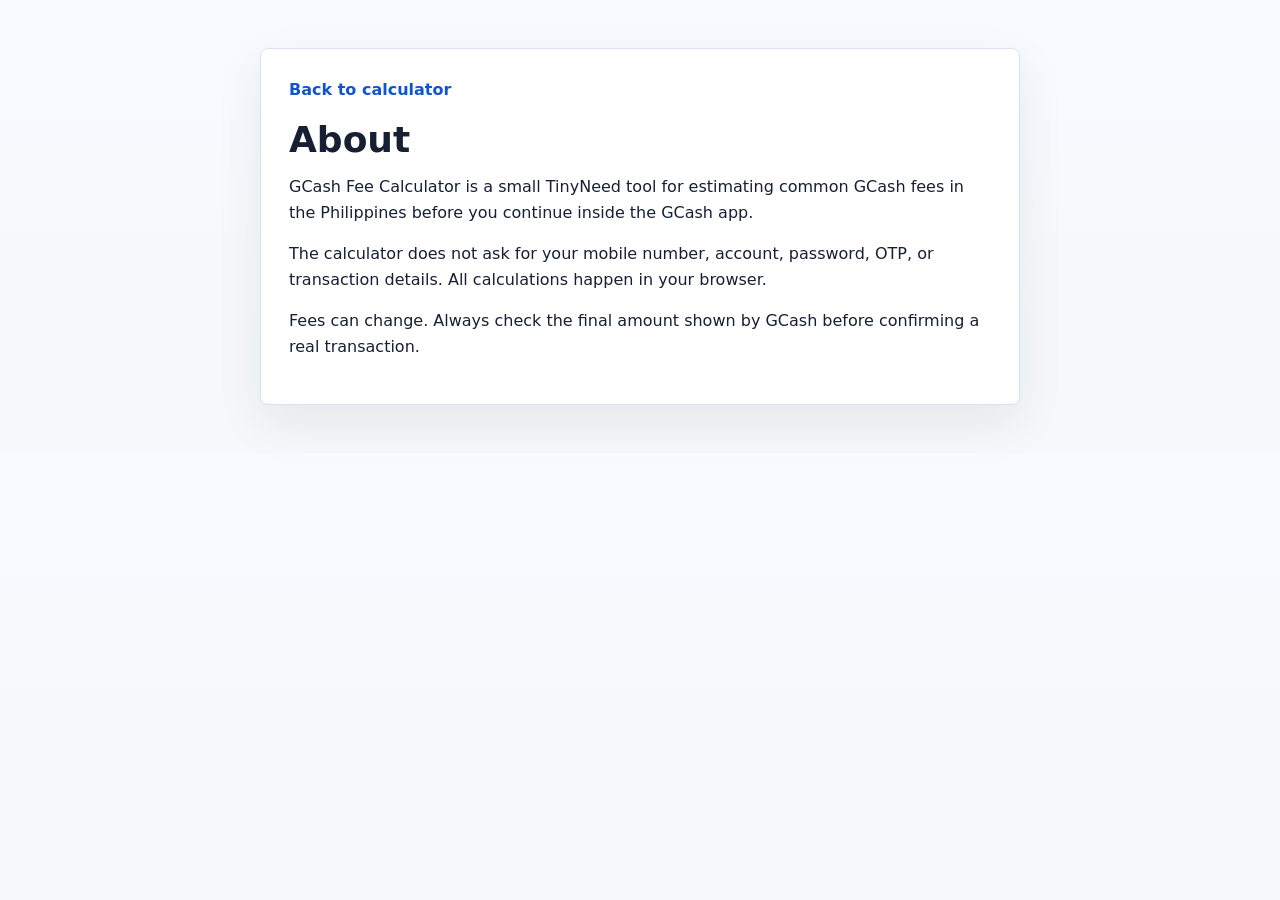
<file: about/index.html>
<!doctype html>
<html lang="en-PH">
  <head>
    <meta charset="utf-8">
    <meta name="viewport" content="width=device-width, initial-scale=1">
    <title>About - GCash Fee Calculator</title>
    <meta name="description" content="About the TinyNeed GCash Fee Calculator for the Philippines.">
    <meta name="google-adsense-account" content="ca-pub-7896672979027584">
    <script async src="https://pagead2.googlesyndication.com/pagead/js/adsbygoogle.js?client=ca-pub-7896672979027584" crossorigin="anonymous"></script>
    <link rel="stylesheet" href="/styles.css">
  </head>
  <body>
    <main class="simple-page">
      <a class="back-link" href="/">Back to calculator</a>
      <h1>About</h1>
      <p>GCash Fee Calculator is a small TinyNeed tool for estimating common GCash fees in the Philippines before you continue inside the GCash app.</p>
      <p>The calculator does not ask for your mobile number, account, password, OTP, or transaction details. All calculations happen in your browser.</p>
      <p>Fees can change. Always check the final amount shown by GCash before confirming a real transaction.</p>
    </main>
  </body>
</html>
</file>
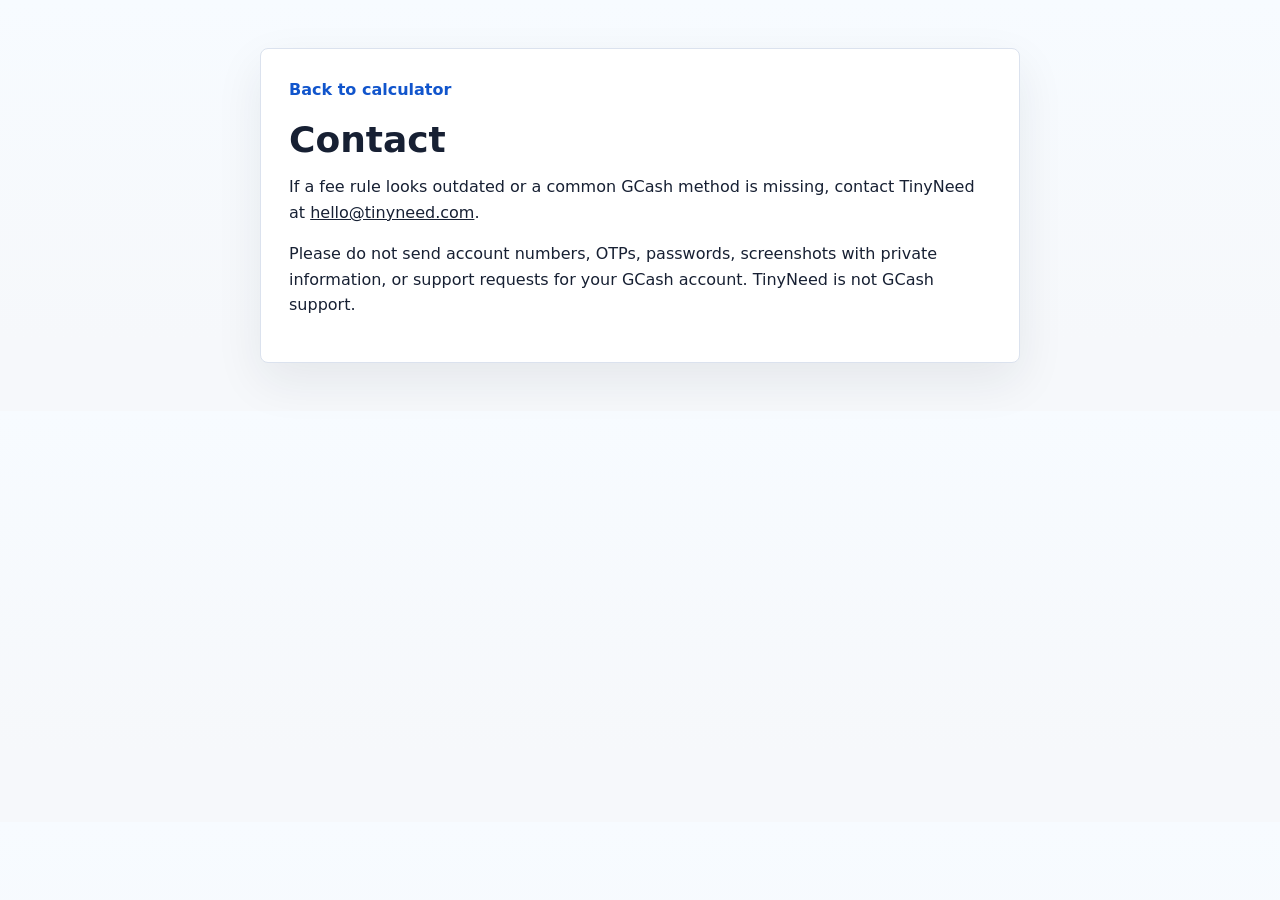
<file: contact/index.html>
<!doctype html>
<html lang="en-PH">
  <head>
    <meta charset="utf-8">
    <meta name="viewport" content="width=device-width, initial-scale=1">
    <title>Contact - GCash Fee Calculator</title>
    <meta name="description" content="Contact TinyNeed about the GCash Fee Calculator.">
    <meta name="google-adsense-account" content="ca-pub-7896672979027584">
    <script async src="https://pagead2.googlesyndication.com/pagead/js/adsbygoogle.js?client=ca-pub-7896672979027584" crossorigin="anonymous"></script>
    <link rel="stylesheet" href="/styles.css">
  </head>
  <body>
    <main class="simple-page">
      <a class="back-link" href="/">Back to calculator</a>
      <h1>Contact</h1>
      <p>If a fee rule looks outdated or a common GCash method is missing, contact TinyNeed at <a href="mailto:hello@tinyneed.com">hello@tinyneed.com</a>.</p>
      <p>Please do not send account numbers, OTPs, passwords, screenshots with private information, or support requests for your GCash account. TinyNeed is not GCash support.</p>
    </main>
  </body>
</html>
</file>
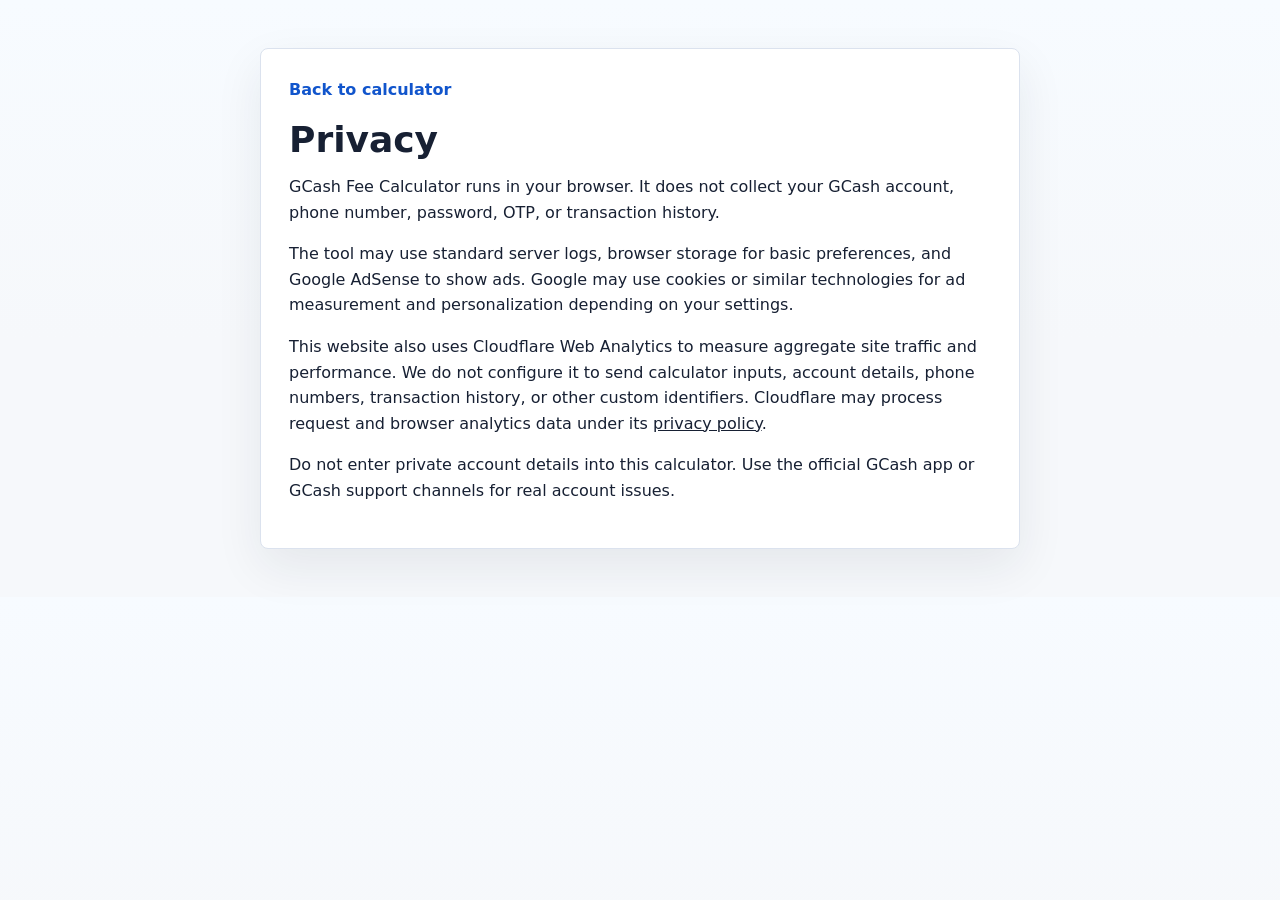
<file: privacy/index.html>
<!doctype html>
<html lang="en-PH">
  <head>
    <meta charset="utf-8">
    <meta name="viewport" content="width=device-width, initial-scale=1">
    <title>Privacy - GCash Fee Calculator</title>
    <meta name="description" content="Privacy policy for the TinyNeed GCash Fee Calculator.">
    <meta name="google-adsense-account" content="ca-pub-7896672979027584">
    <script async src="https://pagead2.googlesyndication.com/pagead/js/adsbygoogle.js?client=ca-pub-7896672979027584" crossorigin="anonymous"></script>
    <link rel="stylesheet" href="/styles.css">
  </head>
  <body>
    <main class="simple-page">
      <a class="back-link" href="/">Back to calculator</a>
      <h1>Privacy</h1>
      <p>GCash Fee Calculator runs in your browser. It does not collect your GCash account, phone number, password, OTP, or transaction history.</p>
      <p>The tool may use standard server logs, browser storage for basic preferences, and Google AdSense to show ads. Google may use cookies or similar technologies for ad measurement and personalization depending on your settings.</p>
      <p>This website also uses Cloudflare Web Analytics to measure aggregate site traffic and performance. We do not configure it to send calculator inputs, account details, phone numbers, transaction history, or other custom identifiers. Cloudflare may process request and browser analytics data under its <a href="https://www.cloudflare.com/privacypolicy/">privacy policy</a>.</p>
      <p>Do not enter private account details into this calculator. Use the official GCash app or GCash support channels for real account issues.</p>
    </main>
  </body>
</html>
</file>
<file: styles.css>
:root {
  color-scheme: light;
  --bg: #f6f8fb;
  --panel: #ffffff;
  --ink: #172033;
  --muted: #5f6878;
  --line: #dbe2ee;
  --primary: #1155cc;
  --primary-strong: #0b3f98;
  --teal: #0f8b8d;
  --yellow: #f4b000;
  --soft-blue: #eaf2ff;
  --soft-teal: #e7f7f6;
  --warning-bg: #fff5d6;
  --warning: #7a5200;
  --danger: #b42318;
  --danger-bg: #fff1ef;
  --shadow: 0 18px 48px rgba(23, 32, 51, 0.08);
  font-family: Inter, ui-sans-serif, system-ui, -apple-system, BlinkMacSystemFont, "Segoe UI", sans-serif;
}

* {
  box-sizing: border-box;
}

html {
  scroll-behavior: smooth;
}

body {
  background:
    linear-gradient(180deg, #f7fbff 0, #f6f8fb 340px);
  color: var(--ink);
  margin: 0;
}

a {
  color: inherit;
}

.topbar {
  align-items: center;
  background: rgba(246, 248, 251, 0.95);
  border-bottom: 1px solid var(--line);
  display: flex;
  justify-content: space-between;
  min-height: 64px;
  padding: 0 24px;
  position: sticky;
  top: 0;
  z-index: 10;
}

.brand {
  align-items: center;
  display: inline-flex;
  font-weight: 850;
  gap: 10px;
  text-decoration: none;
}

.brand-mark {
  align-items: center;
  aspect-ratio: 1;
  background: var(--ink);
  border-radius: 8px;
  color: #fff;
  display: inline-flex;
  font-size: 13px;
  justify-content: center;
  width: 34px;
}

.topnav,
.footer {
  align-items: center;
  display: flex;
  gap: 18px;
}

.topnav a,
.footer a,
.official-links a {
  color: var(--muted);
  font-size: 14px;
  text-decoration: none;
}

.topnav a:hover,
.footer a:hover,
.official-links a:hover {
  color: var(--primary);
}

.app-shell {
  margin: 0 auto;
  max-width: 1180px;
  padding: 28px 24px 48px;
}

.hero {
  align-items: center;
  display: grid;
  gap: 28px;
  grid-template-columns: minmax(0, 1.15fr) minmax(300px, 0.85fr);
  min-height: 300px;
}

.hero-copy,
.receipt-preview {
  min-width: 0;
}

.eyebrow {
  color: var(--teal);
  font-size: 13px;
  font-weight: 850;
  letter-spacing: 0;
  margin: 0 0 10px;
  text-transform: uppercase;
}

h1,
h2,
h3,
p {
  margin-top: 0;
}

h1 {
  font-size: 46px;
  letter-spacing: 0;
  line-height: 1.04;
  margin-bottom: 16px;
  max-width: 680px;
  overflow-wrap: break-word;
}

.hero-text {
  color: var(--muted);
  font-size: 18px;
  line-height: 1.55;
  max-width: 640px;
}

.hero-actions {
  display: flex;
  flex-wrap: wrap;
  gap: 10px;
  margin-top: 20px;
}

.primary-link,
.secondary-link,
button,
.messenger-button {
  align-items: center;
  border: 0;
  border-radius: 8px;
  cursor: pointer;
  display: inline-flex;
  font: inherit;
  font-weight: 850;
  justify-content: center;
  min-height: 44px;
  padding: 0 16px;
  text-decoration: none;
}

.primary-link,
.primary-button {
  background: var(--primary);
  color: #fff;
}

.primary-link:hover,
.primary-button:hover {
  background: var(--primary-strong);
}

.secondary-link,
.secondary-button {
  background: var(--soft-blue);
  color: var(--primary-strong);
}

.ghost-button {
  background: transparent;
  color: var(--muted);
  min-height: 34px;
  padding: 0 8px;
}

.messenger-button {
  background: #16a085;
  color: #fff;
}

.receipt-preview {
  background: #101828;
  border: 1px solid rgba(255, 255, 255, 0.16);
  border-radius: 8px;
  box-shadow: var(--shadow);
  color: #fff;
  overflow: hidden;
  padding: 22px;
  position: relative;
}

.receipt-preview::before {
  background:
    linear-gradient(90deg, rgba(255,255,255,0.12) 1px, transparent 1px),
    linear-gradient(0deg, rgba(255,255,255,0.1) 1px, transparent 1px);
  background-size: 30px 30px;
  content: "";
  inset: 0;
  opacity: 0.28;
  position: absolute;
}

.receipt-top,
.receipt-line,
.receipt-bar {
  position: relative;
  z-index: 1;
}

.receipt-top {
  background: #fff;
  border-radius: 8px;
  color: var(--ink);
  margin-bottom: 14px;
  padding: 18px;
}

.receipt-top span,
.receipt-line span {
  color: var(--muted);
  display: block;
  font-size: 13px;
}

.receipt-top strong {
  display: block;
  font-size: 32px;
  line-height: 1.15;
  margin-top: 8px;
}

.receipt-line {
  align-items: center;
  background: rgba(255,255,255,0.9);
  border-radius: 8px;
  color: var(--ink);
  display: flex;
  justify-content: space-between;
  margin-top: 10px;
  padding: 13px;
}

.receipt-line.accent {
  background: #fff7d8;
}

.receipt-bar {
  background: rgba(255,255,255,0.22);
  border-radius: 99px;
  height: 10px;
  margin-top: 18px;
  overflow: hidden;
}

.receipt-bar span {
  background: var(--yellow);
  display: block;
  height: 100%;
  width: 64%;
}

.tool-grid {
  align-items: start;
  display: grid;
  gap: 20px;
  grid-template-columns: minmax(0, 1.18fr) minmax(330px, 0.82fr);
}

.calculator,
.results,
.compare-section,
.rules-section,
.simple-page {
  background: var(--panel);
  border: 1px solid var(--line);
  border-radius: 8px;
  box-shadow: var(--shadow);
}

.calculator,
.results,
.compare-section,
.rules-section {
  padding: 22px;
}

.results {
  position: sticky;
  top: 84px;
}

.section-title {
  align-items: center;
  display: flex;
  gap: 12px;
  justify-content: space-between;
  margin-bottom: 18px;
}

.section-title h2 {
  font-size: 20px;
  margin-bottom: 0;
}

.field-row {
  display: grid;
  gap: 14px;
  grid-template-columns: repeat(2, minmax(0, 1fr));
  margin-bottom: 14px;
}

.compact-row {
  align-items: end;
}

label {
  color: var(--muted);
  display: grid;
  font-size: 13px;
  font-weight: 760;
  gap: 8px;
}

input,
select {
  background: #fff;
  border: 1px solid var(--line);
  border-radius: 8px;
  color: var(--ink);
  font: inherit;
  font-size: 16px;
  min-height: 46px;
  padding: 0 12px;
  width: 100%;
}

input:focus,
select:focus {
  border-color: var(--primary);
  outline: 3px solid rgba(17, 85, 204, 0.14);
}

.money-input {
  align-items: center;
  border: 1px solid var(--line);
  border-radius: 8px;
  display: flex;
  overflow: hidden;
}

.money-input span {
  align-items: center;
  align-self: stretch;
  background: var(--soft-blue);
  color: var(--primary-strong);
  display: flex;
  font-weight: 850;
  padding: 0 12px;
}

.money-input input {
  border: 0;
  border-radius: 0;
}

.toggle-card {
  align-items: center;
  background: #f8fafc;
  border: 1px solid var(--line);
  border-radius: 8px;
  display: flex;
  gap: 12px;
  min-height: 68px;
  padding: 10px 12px;
}

.toggle-card input {
  height: 18px;
  min-height: 18px;
  width: 18px;
}

.toggle-card strong,
.toggle-card small {
  display: block;
}

.toggle-card small {
  color: var(--muted);
  font-weight: 500;
  line-height: 1.35;
  margin-top: 3px;
}

.source-note {
  background: #f8fafc;
  border: 1px solid var(--line);
  border-radius: 8px;
  color: var(--muted);
  font-size: 13px;
  line-height: 1.45;
  margin-top: 18px;
  padding: 12px;
}

.status-pill {
  background: var(--soft-teal);
  border-radius: 99px;
  color: #0a6162;
  font-size: 13px;
  font-weight: 900;
  padding: 7px 10px;
}

.status-pill.warning {
  background: var(--warning-bg);
  color: var(--warning);
}

.big-number {
  background: #0f1f3d;
  border-radius: 8px;
  color: #fff;
  margin-bottom: 16px;
  padding: 20px;
}

.big-number span {
  color: rgba(255,255,255,0.72);
  display: block;
  font-size: 14px;
  margin-bottom: 8px;
}

.big-number strong {
  display: block;
  font-size: 34px;
  line-height: 1.1;
}

.metric-list {
  display: grid;
  gap: 10px;
}

.metric-list div {
  align-items: center;
  border-bottom: 1px solid var(--line);
  display: flex;
  justify-content: space-between;
  min-height: 48px;
}

.metric-list span {
  color: var(--muted);
}

.insight {
  background: var(--warning-bg);
  border: 1px solid #f4d68e;
  border-radius: 8px;
  color: var(--warning);
  line-height: 1.45;
  margin-top: 16px;
  padding: 14px;
}

.insight.success {
  background: var(--soft-teal);
  border-color: #b7e5df;
  color: #0a6162;
}

.share-row {
  display: grid;
  gap: 10px;
  grid-template-columns: 1fr 1fr;
  margin-top: 16px;
}

.compare-section,
.rules-section {
  margin-top: 22px;
}

.compare-grid,
.rules-grid {
  display: grid;
  gap: 14px;
  grid-template-columns: repeat(3, minmax(0, 1fr));
}

.compare-card,
.rules-grid article {
  background: #f8fafc;
  border: 1px solid var(--line);
  border-radius: 8px;
  padding: 16px;
}

.compare-card strong,
.compare-card span,
.rules-grid strong {
  display: block;
}

.compare-card span {
  color: var(--muted);
  font-size: 13px;
  margin-top: 6px;
}

.compare-card .fee {
  color: var(--primary);
  font-size: 22px;
  margin-top: 10px;
}

.rules-grid p {
  color: var(--muted);
  line-height: 1.5;
  margin-bottom: 0;
  margin-top: 8px;
}

.official-links {
  color: var(--muted);
  line-height: 1.6;
  margin: 18px 0 0;
}

.footer {
  border-top: 1px solid var(--line);
  color: var(--muted);
  justify-content: center;
  min-height: 72px;
  padding: 0 20px;
}

.simple-page {
  line-height: 1.6;
  margin: 48px auto;
  max-width: 760px;
  padding: 28px;
}

.simple-page h1 {
  font-size: 36px;
}

.back-link {
  color: var(--primary);
  display: inline-block;
  font-weight: 850;
  margin-bottom: 18px;
  text-decoration: none;
}

.comment-section {
  background: var(--panel);
  border: 1px solid var(--line);
  border-radius: 8px;
  box-shadow: var(--shadow);
  margin-top: 24px;
  padding: 22px;
}

.comment-head,
.comment-actions,
.comment-meta {
  align-items: center;
  display: flex;
  gap: 12px;
  justify-content: space-between;
}

.comment-head h2 {
  margin: 0;
}

.comment-head span,
.comment-meta time,
.comment-empty,
.comment-status {
  color: var(--muted);
  font-size: 13px;
}

.comment-form {
  display: grid;
  gap: 14px;
  margin-top: 18px;
}

.comment-form label {
  display: grid;
  gap: 7px;
}

.comment-form input,
.comment-form textarea {
  background: #f8fbff;
  border: 1px solid var(--line);
  border-radius: 8px;
  color: var(--text);
  font: inherit;
  padding: 12px;
}

.comment-form textarea {
  resize: vertical;
}

.comment-actions button {
  background: var(--primary);
  border: 0;
  border-radius: 8px;
  color: #fff;
  cursor: pointer;
  font-weight: 850;
  min-width: 92px;
  padding: 11px 16px;
}

.comment-actions button:disabled {
  cursor: wait;
  opacity: 0.65;
}

.comment-status[data-tone="error"] {
  color: #b42318;
}

.comment-status[data-tone="success"] {
  color: #067647;
}

.comment-list {
  display: grid;
  gap: 12px;
  margin-top: 18px;
}

.comment-item {
  background: #f8fbff;
  border: 1px solid var(--line);
  border-radius: 8px;
  padding: 14px;
}

.comment-item p {
  line-height: 1.55;
  margin: 8px 0 0;
}

@media (max-width: 900px) {
  .topbar {
    padding: 0 16px;
  }

  .app-shell {
    padding: 22px 14px 36px;
  }

  .hero,
  .tool-grid,
  .compare-grid,
  .rules-grid {
    grid-template-columns: 1fr;
  }

  .hero {
    min-height: auto;
  }

  h1 {
    font-size: 36px;
  }

  .hero-text {
    font-size: 16px;
  }

  .results {
    position: static;
  }
}

@media (max-width: 560px) {
  .topnav {
    display: none;
  }

  .field-row,
  .share-row {
    grid-template-columns: 1fr;
  }

  .calculator,
  .results,
  .compare-section,
  .rules-section,
  .comment-section {
    padding: 16px;
  }

  .comment-head,
  .comment-actions {
    align-items: flex-start;
    flex-direction: column;
  }

  .big-number strong,
  .receipt-top strong {
    font-size: 28px;
  }
}
</file>
